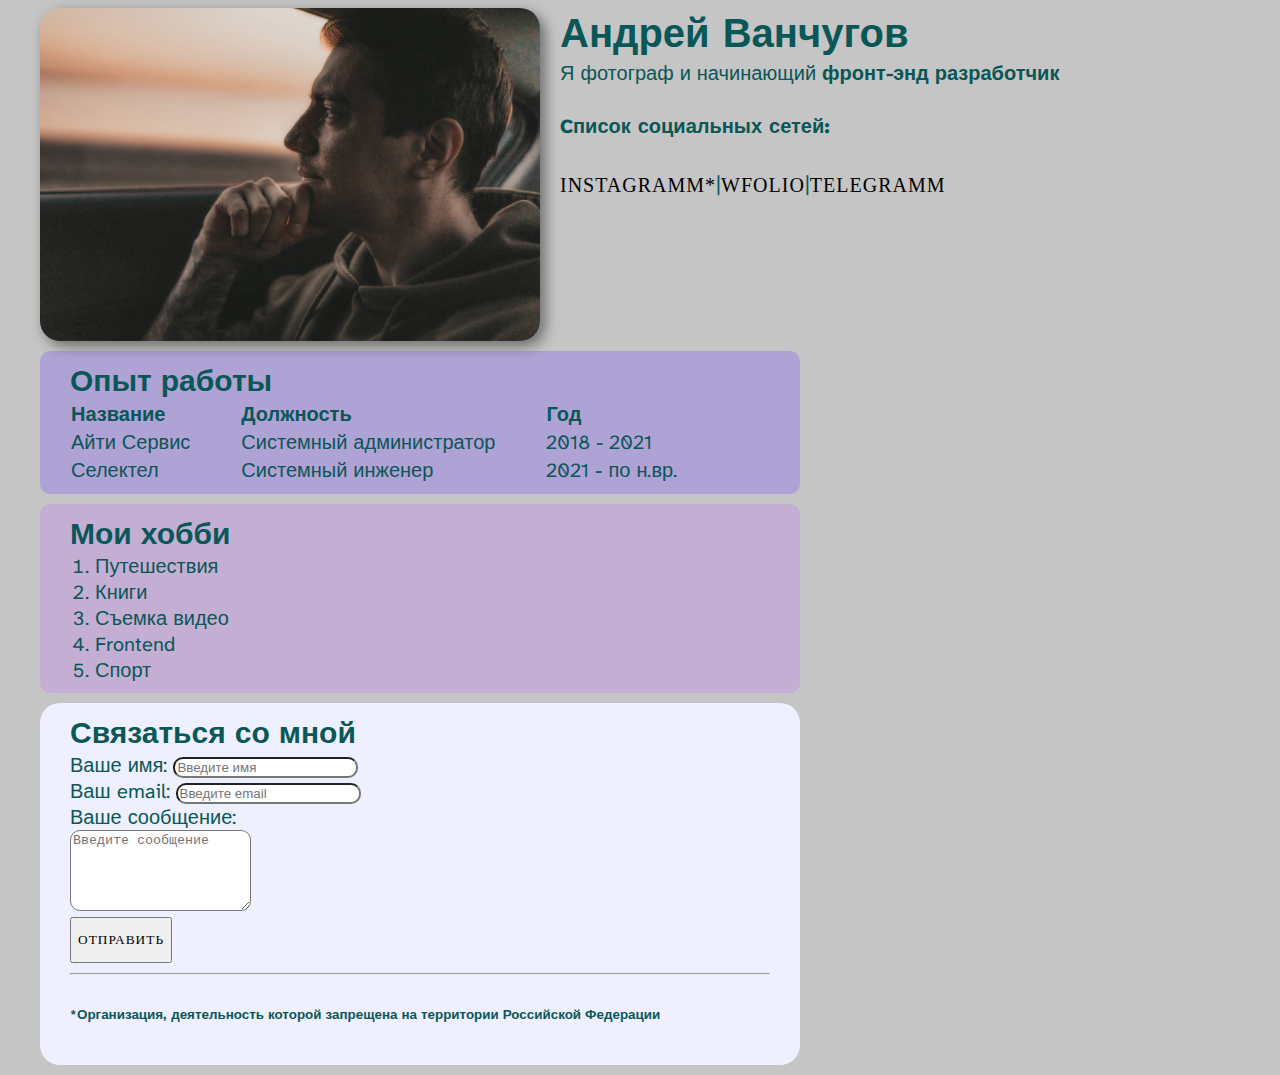
<file: index.html>
<!DOCTYPE html>
<html lang="en">
  <head>
    <meta charset="UTF-8" />
    <meta name="viewport" content="width=device-width, initial-scale=1.0" />
    <title>Resume</title>
    <link rel="stylesheet" href="style.css" />
    <link rel="stylesheet" href="button.css" />
    <style>
      @media (max-width: 850px) {
        .info {
          display: inline;
        }
        .info-text {
          text-align: center;
        }
      }
    </style>
  </head>
  <body>
    <div class="container">
      <div class="info">
        <img src="imgs/2023-06-12 18.08.16.jpg" alt="Profile photo" />

        <div class="info-text">
          <h1>Андрей Ванчугов</h1>

          <p>Я фотограф и начинающий <strong>фронт-энд разработчик</strong></p>

          <div class="social">
            <h4><strong>Cписок социальных сетей:</strong></h4>
            <a
              href="https://www.instagram.com/andrew_v_photo/"
              target="_blank"
              class="btn"
              >Instagramm*</a
            >|<a href="https://andrewphoto.ru/" target="_blank" class="btn"
              >Wfolio</a
            >|<a href="https://t.me/AndrewV_P" target="_blank" class="btn"
              >Telegramm</a
            >
          </div>
        </div>
      </div>
      <div class="card card-exp">
        <h2>Опыт работы</h2>
        <table>
          <thead>
            <tr>
              <th>Название</th>
              <th>Должность</th>
              <th>Год</th>
            </tr>
          </thead>
          <tbody>
            <tr>
              <td>Айти Сервис</td>
              <td>Системный администратор</td>
              <td>2018 - 2021</td>
            </tr>
            <tr>
              <td>Селектел</td>
              <td>Системный инженер</td>
              <td>2021 - по н.вр.</td>
            </tr>
          </tbody>
        </table>
      </div>
      <div class="card card-hobbie">
        <h2>Мои хобби</h2>
        <ol>
          <li>Путешествия</li>
          <li>Книги</li>
          <li>Съемка видео</li>
          <li>Frontend</li>
          <li>Спорт</li>
        </ol>
      </div>
      <div class="card message_me">
        <h2>Связаться со мной</h2>
        <form action="/">
          <div>
            <label for="name"> Ваше имя:</label>
            <input type="text" id="name" placeholder="Введите имя" />
          </div>
          <div>
            <label for="email"> Ваш email:</label>
            <input type="email" id="email" placeholder="Введите email" />
          </div>
          <div>
            <label for="message"> Ваше сообщение:</label><br />
            <textarea
              id="message"
              placeholder="Введите сообщение"
              cols="20"
              rows="5"
            ></textarea>
          </div>
          <button type="submit" class="btn">Отправить</button>
        </form>

        <hr />
        <h6>
          *Организация, деятельность которой запрещена на территории Российской
          Федерации
        </h6>
      </div>
    </div>
  </body>
</html>
</file>
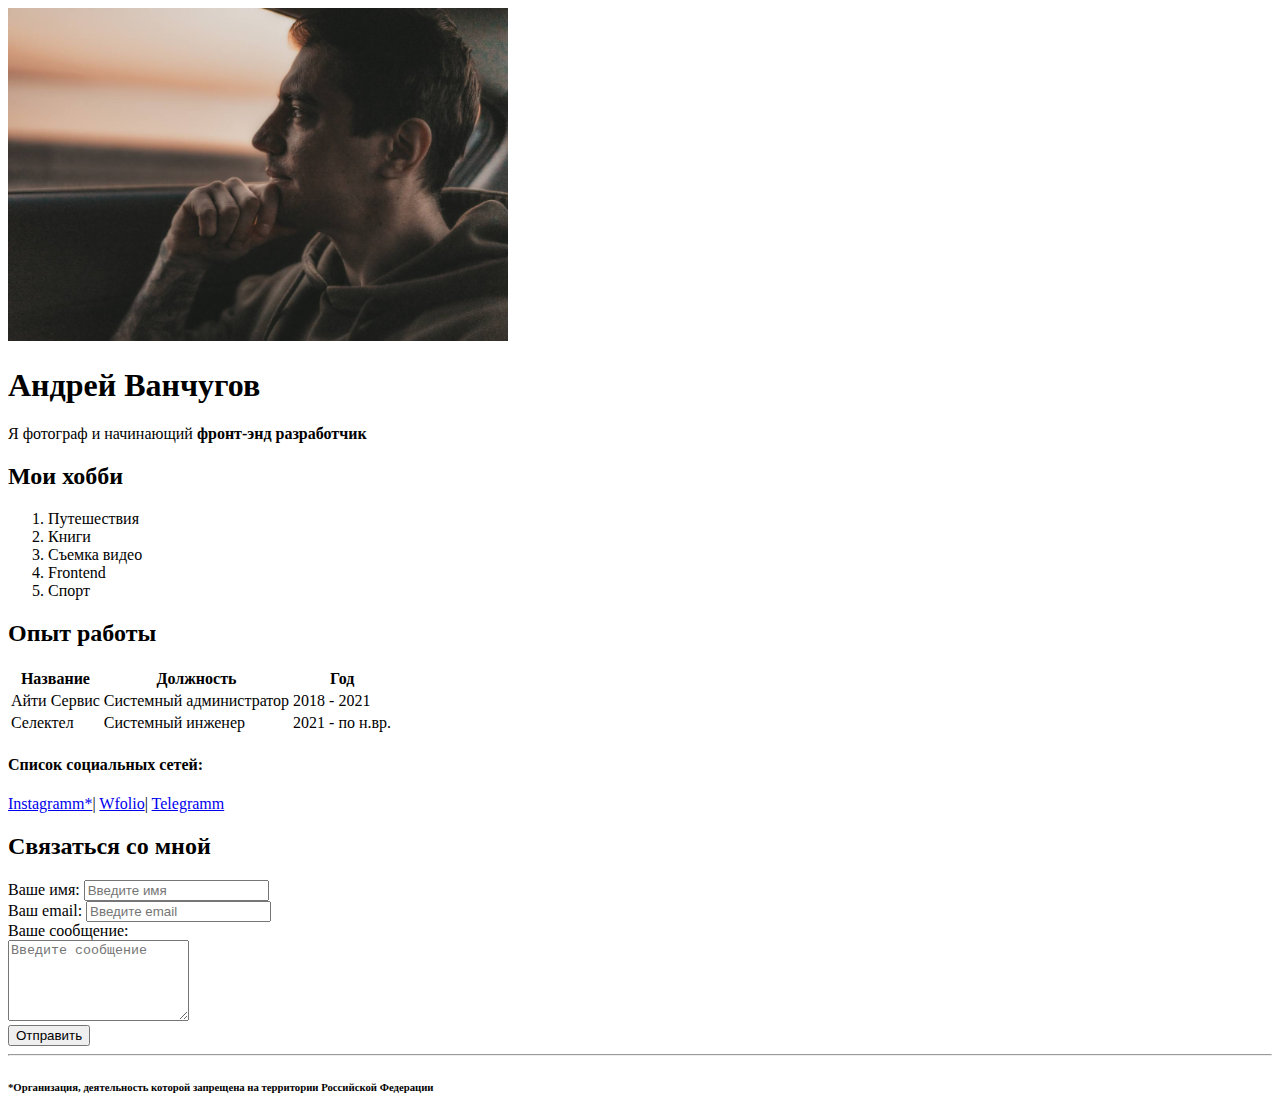
<file: links.html>
<!DOCTYPE html>
<html lang="en">
<head>
	<meta charset="UTF-8">
	<meta name="viewport" content="width=device-width, initial-scale=1.0">
	<title>Resume</title>
</head>
<body>

	<img src="imgs/2023-06-12 18.08.16.jpg" alt="Profile photo" width="500">

	<h1>Андрей Ванчугов</h1>

	<p>Я фотограф и начинающий <strong>фронт-энд разработчик</strong></p>

	<h2>Мои хобби</h2>
	<ol>
		<li>Путешествия</li>
		<li>Книги</li>
		<li>Съемка видео</li>
		<li>Frontend</li>
		<li>Спорт</li>
	</ol>

	<h2>Опыт работы</h2>
	<table>
		<thead>
			<tr>
				<th>Название</th>
				<th>Должность</th>
				<th>Год</th>
			</tr>
		</thead>
		<tbody>
			<tr>
				<td>Айти Сервис</td>
				<td>Системный администратор</td>
				<td>2018 - 2021</td>
			</tr>
			<tr>
				<td>Селектел</td>
				<td>Системный инженер</td>
				<td>2021 - по н.вр.</td>
			</tr>
		</tbody>
	</table>

	<h4><strong>Cписок социальных сетей:</strong></h4>
	<a href="https://www.instagram.com/andrew_v_photo/" target="_blank">Instagramm*</a>|
	<a href="https://andrewphoto.ru/" target="_blank">Wfolio</a>|
	<a href="https://t.me/AndrewV_P" target="_blank">Telegramm</a>

	<h2>Связаться со мной</h2>
	<form action="/">
		<div>
			<label for="name">Ваше имя:</label>
			<input type="text" id="name" placeholder="Введите имя">
		</div>
		<div>
			<label for="email">Ваш email:</label>
			<input type="email" id="email" placeholder="Введите email">
		</div>
		<div>
			<label for="message">Ваше сообщение:</label><br>
			<textarea id="message" placeholder="Введите сообщение" cols="20" rows="5"></textarea>
		</div>
		<button type="submit">Отправить</button>
		
	</form>


	<hr>
	<h6>*Организация, деятельность которой запрещена на территории Российской Федерации</h6>

</body>
</html>
</file>
<file: style.css>
@import url("https://fonts.googleapis.com/css2?family=Atkinson+Hyperlegible+Next:ital,wght@0,200..800;1,200..800&display=swap");

body {
  font-size: 20px;
  font-family: Atkinson Hyperlegible Next, sans-serif;
  font-weight: normal;
  background: rgb(197, 197, 197);
  color: rgba(10, 87, 87, 250);
}

.card {
  /* border: 1px solid; */
  margin-bottom: 10px;
  border-radius: 10px;
  max-width: 700px;
  padding: 10px 30px;
  margin: left;
}
.card-hobbie {
  background-color: rgba(195, 150, 228, 0.49);
}
.card-exp {
  background-color: rgba(162, 142, 222, 0.64);
  text-align: left;
}

h2,
h1 {
  margin: 0;
  padding: 0;
}

table {
  border-collapse: separate;
  border-spacing: 0px 0px;
}
td {
  padding-right: 50px;
}
.container {
  max-width: 1200px;
  margin: auto;
}

img {
  border-radius: 20px;
  box-shadow: 5px 5px 14px rgba(0, 0, 0, 0.46);
  width: 500px;
}

ol {
  margin: 0;
  padding-inline-start: 25px;
}

.message_me {
  background: #eeefff;
  border-radius: 20px;
  max-width: 700px;
  margin: left;
}

.social {
}
.btn-flip {
  &:hover {
    &:after {
      opacity: 1;
      transform: translateY(0) rotateX(0);
    }

    &:before {
      opacity: 0;
      transform: translateY(50%) rotateX(90deg);
    }
  }
}

label {
  color: eeefff;
}
input {
  border-radius: 10px;
}
textarea {
  border-radius: 10px;
}

.info {
  display: flex;
  margin-bottom: 10px;
}
.info-text {
  margin: 0 20px;
}

p {
  margin: 0;
  padding: 0;
}
</file>
<file: button.css>
/* body {
  width: 100vw;
  height: 100vh;
  display: flex;
  position: relative;
  background: #1e1e24;
  align-items: center;
  justify-content: center;
} */

/* .btn-flip {
  opacity: 1;
  outline: 0;
  color: #fff;
  line-height: 40px;
  position: relative;
  text-align: center;
  letter-spacing: 1px;
  display: inline-block;
  text-decoration: none;
  font-family: "Open Sans";
  text-transform: uppercase;
}
.btn-flip:hover:after {
  opacity: 1;
  transform: translateY(0) rotateX(0);
}
.btn-flip:hover:before {
  opacity: 0;
  transform: translateY(50%) rotateX(90deg);
}
.btn-flip:after {
  top: 0;
  left: 0;
  opacity: 0;
  width: 100%;
  color: #323237;
  display: block;
  transition: 0.5s;
  position: absolute;
  background: #adadaf;
  content: attr(data-back);
  transform: translateY(-50%) rotateX(90deg);
}
.btn-flip:before {
  top: 0;
  left: 0;
  opacity: 1;
  color: #adadaf;
  display: block;
  padding: 0 30px;
  line-height: 40px;
  transition: 0.5s;
  position: relative;
  background: #323237;
  content: attr(data-front);
  transform: translateY(0) rotateX(0);
} */
.btn {
  opacity: 1;
  outline: 0;
  color: #000;
  line-height: 40px;
  position: relative;
  text-align: center;
  letter-spacing: 1px;
  display: inline-block;
  text-decoration: none;
  font-family: "Open Sans";
  text-transform: uppercase;
}
.btn:hover {
  color: #323237;
  transition: 1.5s;
  background: #adadaf;
  transform: translateY(0%) rotateX(360deg);
}
.btn:active {
  color: rgb(145, 60, 165);
}
</file>
